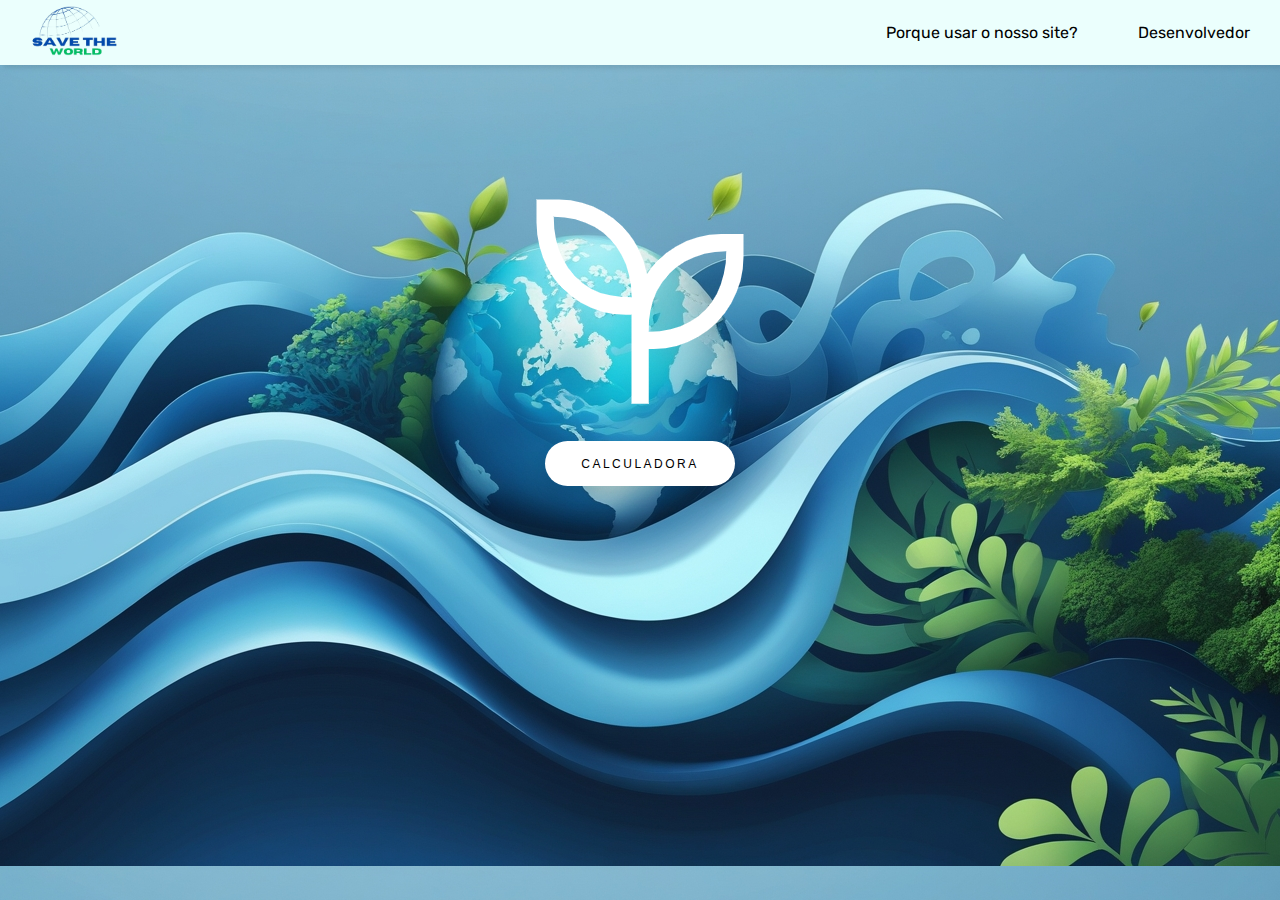
<file: index.html>
<!DOCTYPE html>
<html lang="pt-BR">
<head>
    <meta charset="UTF-8">
    <meta name="viewport" content="width=device-width, initial-scale=1.0">
    <title>Bem-vindo</title>
    <link rel="stylesheet" href="estilos/inicio.css">
</head>
<body>
        <!-- sidebar -->
        <nav class="navbar">
            <ul class="sidebar">
            <li onclick="hideSidebar()"><a href=""><img class="close" src="img/close.png" alt=""></a></li>
            <li><a href="pages/calc.html">Calculadora</a></li>
            <li><a href="pages/becase.html">Porque usar o nosso site?</a></li>
            <li><a href="pages/dev.html">Desenvolvedor</a></li>
            </ul>
         </nav>
         
         <!-- navbar -->
        <nav class="navbar">
           <ul>
            <li><img class="logo" src="img/Logo.png" alt=""></li>
            <li class="hideOnMobile"><a href="pages/becase.html">Porque usar o nosso site?</a></li>
            <li class="hideOnMobile"><a href="pages/dev.html">Desenvolvedor</a></li>
            <li class="menu-button" onclick="showSidebar()"><a href="#"><img class="open" src="img/open.png" alt=""></a></li>
           </ul>
        </nav>

        <div class="centro">
            <img src="img/planta.png" alt="">
            <a href="pages/calc.html"><button>Calculadora</button></a>
        </div>

        <script>
            function showSidebar () {
                const sidebar = document.querySelector('.sidebar');
                sidebar.style.display = 'flex';
            }
            
            function hideSidebar () {
                const sidebar = document.querySelector('.sidebar');
                sidebar.style.display = 'none';
            }    

        </script>
</body>
</html>
</file>
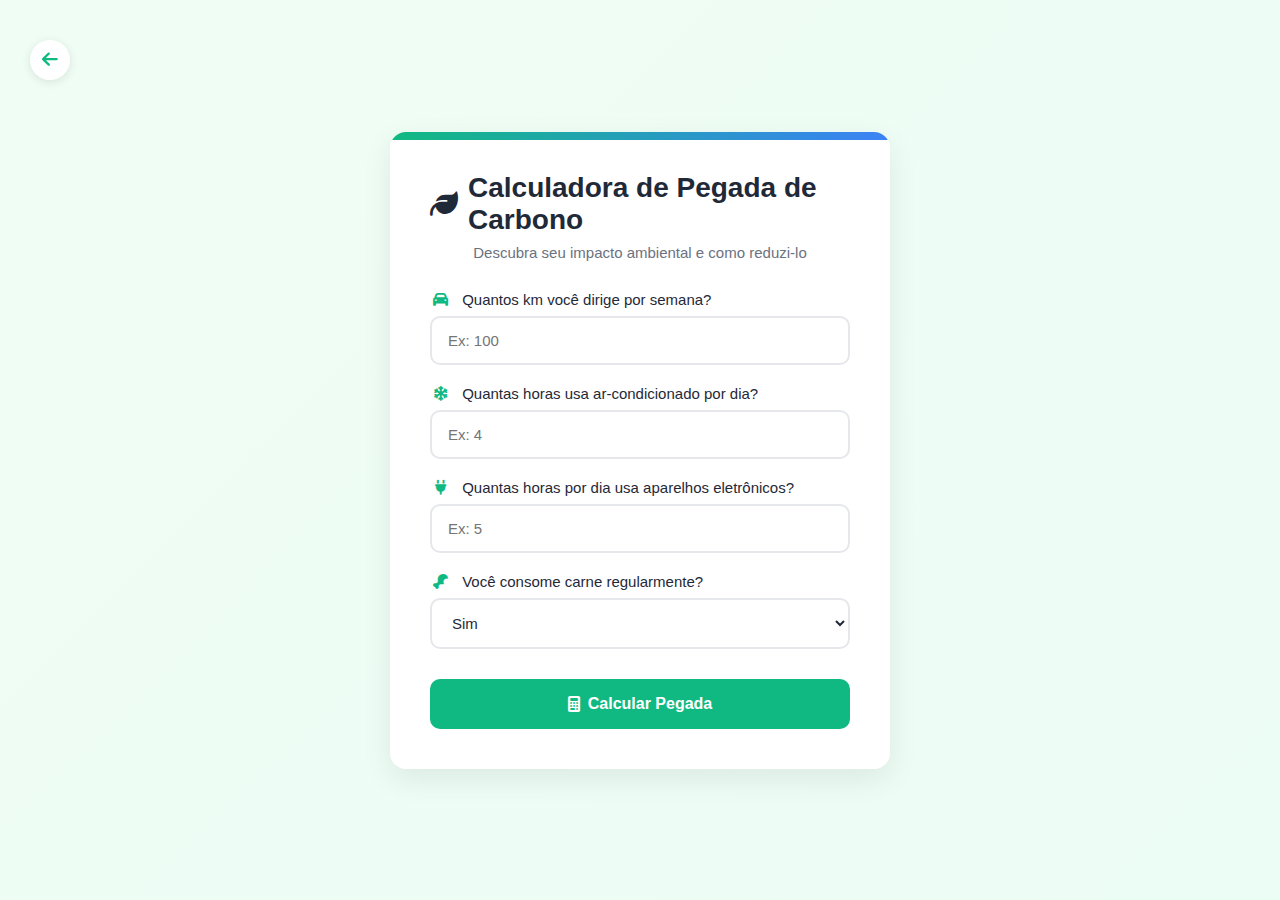
<file: pages/calc.html>
<!DOCTYPE html>
<html lang="pt-BR">
<head>
    <meta charset="UTF-8">
    <meta name="viewport" content="width=device-width, initial-scale=1.0">
    <title>Calculadora de Pegada de Carbono</title>
    <link rel="stylesheet" href="../estilos/style.css">
    <link rel="stylesheet" href="https://cdnjs.cloudflare.com/ajax/libs/font-awesome/6.4.0/css/all.min.css">
</head>
<body>

    <!-- Botão de voltar fixo no canto da tela -->
    <button class="back-button" onclick="window.location.href='../index.html'">
        <i class="fas fa-arrow-left"></i>
    </button>

    <div class="container">
        <h1><i class="fas fa-leaf"></i> Calculadora de Pegada de Carbono</h1>
        <p class="subtitle">Descubra seu impacto ambiental e como reduzi-lo</p>

        <form id="carbonForm">
            <div class="form-group">
                <label><i class="fas fa-car"></i> Quantos km você dirige por semana?</label>
                <input type="number" id="kmCarro" min="0" placeholder="Ex: 100" required>
            </div>

            <div class="form-group">
                <label><i class="fas fa-snowflake"></i> Quantas horas usa ar-condicionado por dia?</label>
                <input type="number" id="arCondicionado" min="0" placeholder="Ex: 4" required>
            </div>

            <div class="form-group">
                <label><i class="fas fa-plug"></i> Quantas horas por dia usa aparelhos eletrônicos?</label>
                <input type="number" id="eletronicos" min="0" placeholder="Ex: 5" required>
            </div>

            <div class="form-group">
                <label><i class="fas fa-drumstick-bite"></i> Você consome carne regularmente?</label>
                <select id="carne">
                    <option value="sim">Sim</option>
                    <option value="não">Não</option>
                </select>
            </div>

            <button type="submit"><i class="fas fa-calculator"></i> Calcular Pegada</button>
        </form>

        <div id="resultado"></div>
    </div>

    <script>
        document.getElementById("carbonForm").addEventListener("submit", function(event) {
            event.preventDefault();

            // Pegando os valores do formulário
            let kmCarro = parseFloat(document.getElementById("kmCarro").value) || 0;
            let arCondicionado = parseFloat(document.getElementById("arCondicionado").value) || 0;
            let eletronicos = parseFloat(document.getElementById("eletronicos").value) || 0;
            let carne = document.getElementById("carne").value;

            // Fatores de emissão
            let carbonoCarro = kmCarro * 0.25; // 0.25 kg CO₂ por km
            let carbonoAr = arCondicionado * 0.5; // 0.5 kg CO₂ por hora
            let carbonoEletronicos = eletronicos * 0.3; // 0.3 kg CO₂ por hora
            let carbonoCarne = (carne === "sim") ? 200 : 50; // 200 kg CO₂ se come carne, 50 se não

            // Cálculo total da pegada de carbono (mensal)
            let pegadaTotal = (carbonoCarro + carbonoAr + carbonoEletronicos) * 4 + carbonoCarne;

            // Sugestões para reduzir impacto
            let sugestoes = "<ul>";
            if (kmCarro > 50) sugestoes += "<li>Considere usar bicicleta ou transporte público com mais frequência</li>";
            if (arCondicionado > 4) sugestoes += "<li>Reduza o tempo de uso do ar-condicionado e mantenha a temperatura em 24°C</li>";
            if (eletronicos > 6) sugestoes += "<li>Desligue aparelhos eletrônicos quando não estiver usando e prefira modelos eficientes</li>";
            if (carne === "sim") sugestoes += "<li>Experimente ter dias sem carne ou reduza o consumo de carne vermelha</li>";
            sugestoes += "<li>Plante árvores ou contribua com projetos de compensação de carbono</li>";
            sugestoes += "</ul>";

            // Exibir o resultado com animação
            let resultadoDiv = document.getElementById("resultado");
            resultadoDiv.innerHTML = `
                <p>Sua pegada de carbono estimada é de <span class="carbon-value">${pegadaTotal.toFixed(2)} kg CO₂</span> por mês.</p>
                <h3><i class="fas fa-seedling"></i> Como reduzir seu impacto?</h3>
                ${sugestoes}
                <p style="margin-top: 15px; font-style: italic; color: var(--gray);">A pegada média global é de cerca de 400 kg CO₂/mês por pessoa.</p>
            `;
            
            resultadoDiv.style.display = "block";
            resultadoDiv.style.animation = "fadeIn 0.5s ease-out";
        });

        // Adicionando animação de fadeIn
        let style = document.createElement('style');
        style.textContent = `
            @keyframes fadeIn {
                from { opacity: 0; transform: translateY(10px); }
                to { opacity: 1; transform: translateY(0); }
            }
        `;
        document.head.appendChild(style);
    </script>
</body>
</html>
</file>
<file: estilos/inicio.css>
@import url('https://fonts.googleapis.com/css2?family=Bebas+Neue&family=Rubik:ital,wght@0,300..900;1,300..900&display=swap');


* {
    margin: 0;
    padding: 0;
    box-sizing: border-box;
}

body {
    font-family: "Rubik", sans-serif;
    align-items: center;
    min-height: 100vh;
    background-image: url('../img/bg.jpg');
    background-position: center;
}

nav {
    font-family: "Rubik", sans-serif;
    background-color: #ebfffd;
    box-shadow: 3px 3px 5px rgba(0, 0, 0, 0.1);
}

nav ul {
    width: 100%;
    list-style: none;
    display: flex;
    justify-content: flex-end;
    align-items: center;
}

nav li {
    height: 65px; 
}

nav a {
    height: 100%;
    padding: 0 30px;
    text-decoration: none;
    display: flex;
    align-items: center;
    color: black;
}

nav a:hover {
    color: #23c483;
}

nav li:first-child {
    margin-right: auto;
}

nav .logo {
    width: 90px;
    margin-left: 30px;
}

.centro {
    margin-top: 100px;
    display: flex;
    flex-direction: column;
    align-items: center;
    justify-content: center;
}

/* From Uiverse.io by cssbuttons-io */ 
button {
    padding: 1.3em 3em;
    font-size: 12px;
    text-transform: uppercase;
    letter-spacing: 2.5px;
    font-weight: 500;
    color: #000;
    background-color: #fff;
    border: none;
    border-radius: 45px;
    box-shadow: 0px 8px 15px rgba(0, 0, 0, 0.1);
    transition: all 0.3s ease 0s;
    cursor: pointer;
    outline: none;
  }
  
  button:hover {
    background-color: #23c483;
    box-shadow: 0px 15px 20px rgba(46, 229, 157, 0.4);
    color: #fff;
    transform: translateY(-7px);
  }
  
  button:active {
    transform: translateY(-1px);
  }

.sidebar {
    position: fixed;
    top: 0;
    right: 0;
    height: 100vh;
    width: 250px;
    backdrop-filter: blur(50px);
    z-index: 999;
    background-color: rgba(255, 255, 255, 0.2);
    box-shadow: -10px 0 10px rgba(0, 0, 0, 0.1); 
    display: none;
    flex-direction: column;
    align-items: flex-start;
    justify-content: flex-start;
}

.sidebar li {
    width: 100%;
}

.open {
    width: 26px;
}

.close {
    width: 26px;
}

.menu-button {
    display: none;
}

@media (max-width: 800px) {
    .hideOnMobile {
        display: none;
    }

    .menu-button {
        display: block;
    }
    
}
@media (max-width: 400px) {
    .sidebar {
        width: 100%;
    }
}
</file>
<file: estilos/style.css>
:root {
    --primary: #10b981;
    --primary-dark: #059669;
    --secondary: #3b82f6;
    --dark: #1f2937;
    --light: #f9fafb;
    --gray: #6b7280;
}

* {
    margin: 0;
    padding: 0;
    box-sizing: border-box;
}

body {
    font-family: 'Poppins', sans-serif;
    background: linear-gradient(135deg, #f0fdf4, #ecfdf5);
    color: var(--dark);
    min-height: 100vh;
    display: flex;
    justify-content: center;
    align-items: center;
    padding: 20px;
}

.container {
    background: white;
    border-radius: 16px;
    box-shadow: 0 10px 30px rgba(0, 0, 0, 0.08);
    width: 100%;
    max-width: 500px;
    padding: 40px;
    position: relative;
    overflow: hidden;
}

.container::before {
    content: '';
    position: absolute;
    top: 0;
    left: 0;
    width: 100%;
    height: 8px;
    background: linear-gradient(90deg, var(--primary), var(--secondary));
}

h1 {
    font-size: 28px;
    font-weight: 700;
    color: var(--dark);
    margin-bottom: 8px;
    display: flex;
    align-items: center;
    justify-content: center;
    gap: 10px;
}

.subtitle {
    color: var(--gray);
    text-align: center;
    margin-bottom: 30px;
    font-size: 15px;
}

#carbonForm {
    display: flex;
    flex-direction: column;
    gap: 20px;
}

.form-group {
    position: relative;
}

label {
    display: block;
    margin-bottom: 8px;
    font-weight: 500;
    color: var(--dark);
    font-size: 15px;
}

label i {
    margin-right: 8px;
    color: var(--primary);
    width: 20px;
    text-align: center;
}

input, select {
    width: 100%;
    padding: 14px 16px;
    border: 2px solid #e5e7eb;
    border-radius: 10px;
    font-size: 15px;
    transition: all 0.3s;
    background-color: white;
    color: var(--dark);
}

input:focus, select:focus {
    outline: none;
    border-color: var(--primary);
    box-shadow: 0 0 0 3px rgba(16, 185, 129, 0.2);
}

button {
    background-color: var(--primary);
    color: white;
    border: none;
    padding: 16px;
    border-radius: 10px;
    font-size: 16px;
    font-weight: 600;
    cursor: pointer;
    transition: all 0.3s;
    margin-top: 10px;
    display: flex;
    align-items: center;
    justify-content: center;
    gap: 8px;
}

button:hover {
    background-color: var(--primary-dark);
    transform: translateY(-2px);
}

button:active {
    transform: translateY(0);
}

#resultado {
    margin-top: 30px;
    padding: 20px;
    border-radius: 10px;
    background-color: #f0fdf4;
    border-left: 4px solid var(--primary);
    display: none;
}

#resultado h3 {
    color: var(--dark);
    margin-bottom: 12px;
    display: flex;
    align-items: center;
    gap: 8px;
}

#resultado p {
    margin-bottom: 16px;
    font-size: 16px;
}

#resultado ul {
    padding-left: 20px;
}

#resultado li {
    margin-bottom: 8px;
    position: relative;
    padding-left: 25px;
}

#resultado li::before {
    content: '→';
    position: absolute;
    left: 0;
    color: var(--primary);
}

.carbon-value {
    font-size: 24px;
    font-weight: 700;
    color: var(--primary);
}

@media (max-width: 480px) {
    .container {
        padding: 30px 20px;
    }
    
    h1 {
        font-size: 24px;
    }
}

.back-button {
    position: fixed;
    top: 30px;
    left: 30px;
    background: white;
    width: 40px;
    height: 40px;
    border-radius: 50%;
    display: flex;
    align-items: center;
    justify-content: center;
    box-shadow: 0 2px 10px rgba(0, 0, 0, 0.1);
    border: none;
    color: var(--primary);
    font-size: 18px;
    cursor: pointer;
    transition: all 0.3s;
    z-index: 100;
}

.back-button:hover {
    background: var(--primary);
    color: white;
    transform: translateX(-3px);
}
</file>
